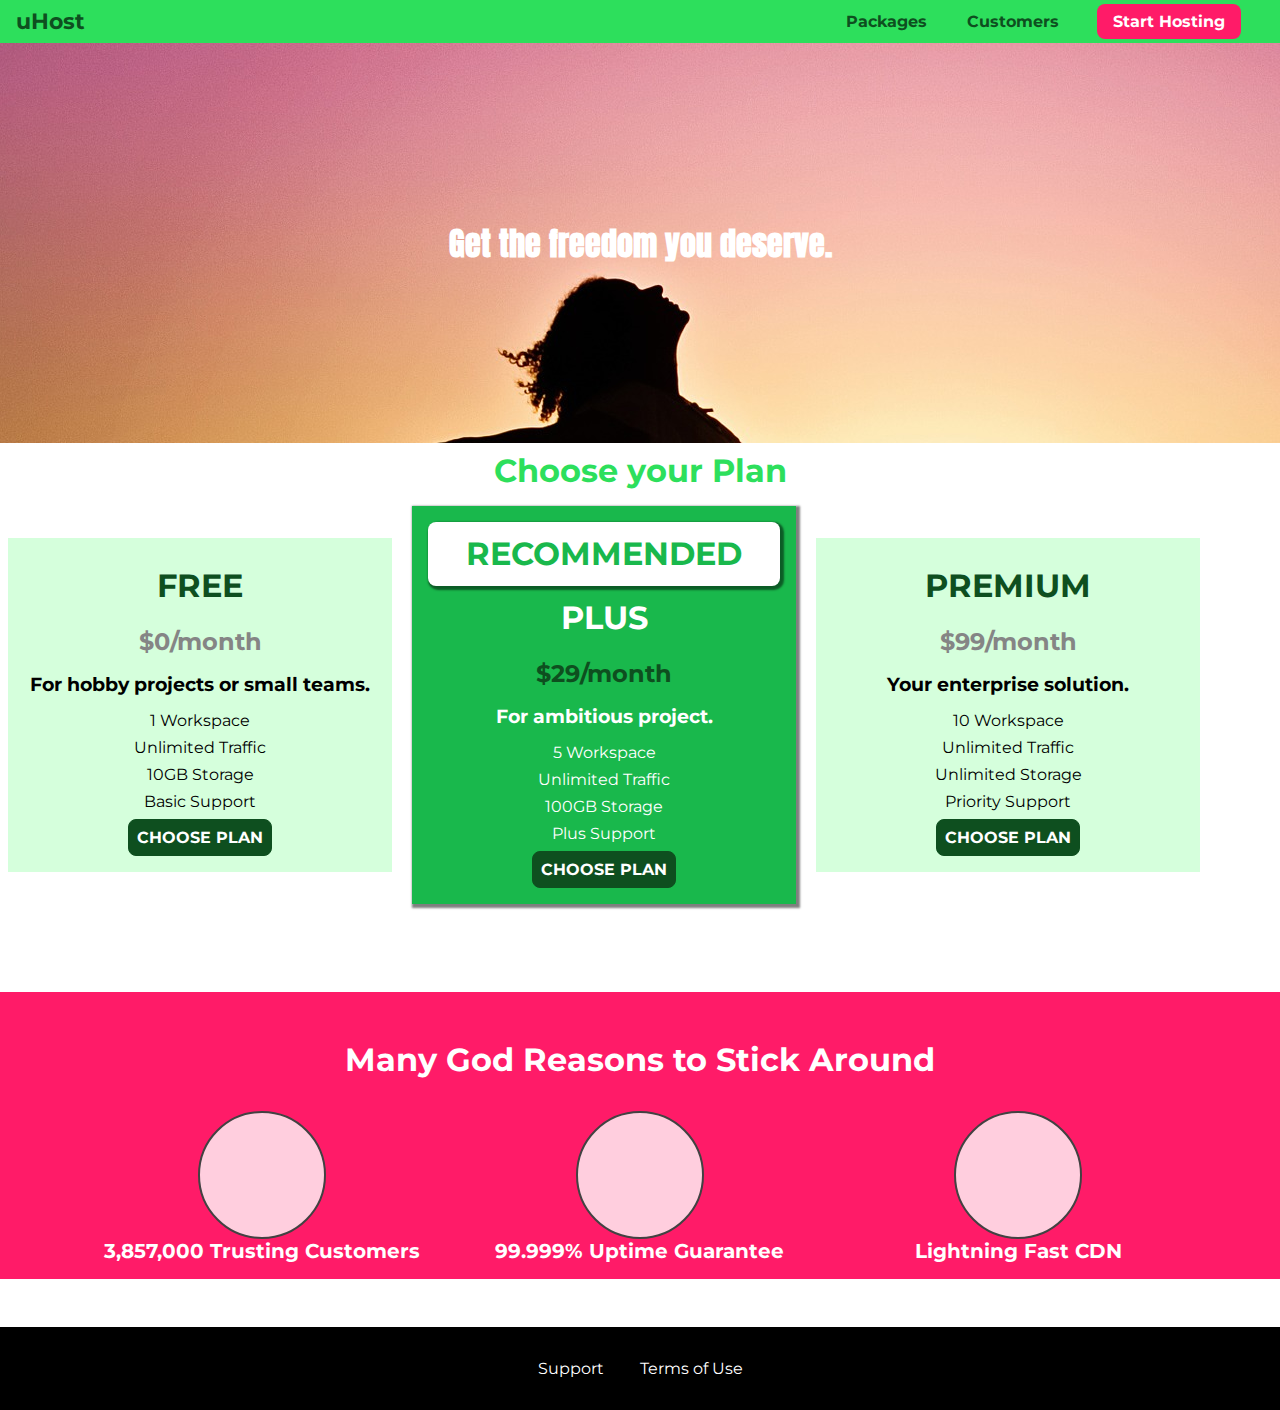
<file: index.html>
<!DOCTYPE html>
<html lang="en">
    <head>
        <meta charset="UTF-8">
        <meta http-equiv="X-UA-Compatible" content="ie=edge">
        <title>uHost</title>
        <link rel="shortcut icon" href="favicon.png">
        <link href="https://fonts.googleapis.com/css2?family=Anton&family=Montserrat:wght@400;700&display=swap" rel="stylesheet">
        <link rel="stylesheet" href="shared.css">
        <link rel="stylesheet" href="main.css">
    </head>
    
    <body>
        <header class="main-header">
            <div>
                <a href="index.html" class="main-header__brand">uHost</a>
            </div>
            <nav class="main-nav">
                <ul class="main-nav__items">
                    <li class="main-nav__item">
                        <a href="packages/index.html">Packages</a>
                    </li>
                    <li class="main-nav__item">
                        <a href="customers/index.html">Customers</a>
                    </li>
                    <li class="main-nav__item main-nav__item--cta">
                        <a href="start-hosting/index.html">Start Hosting</a>
                    </li>
                </ul>
            </nav>
        </header>
        
        <main>
            <section id="product-overview">
                <h1>Get the freedom you deserve.</h1>
            </section>
            
            <section id="plans">
                <h1 class="section-title">Choose your Plan</h1>
                <div>
                    <article class="plan">
                        <h1 class="plan__title">FREE</h1>
                        <h2 class="plan__price">$0/month</h2>
                        <h3>For hobby projects or small teams.</h3>
                        <ul class="plan__features">
                            <li>1 Workspace</li>
                            <li>Unlimited Traffic</li>
                            <li>10GB Storage</li>
                            <li>Basic Support</li>
                        </ul>
                        <div>
                            <button class="button">CHOOSE PLAN</button>
                        </div>
                    </article>
                    <article class="plan plan--highlighted">
                        <h1 class="plan__annotation">RECOMMENDED</h1>
                        <h1 class="plan__title">PLUS</h1>
                        <h2 class="plan__price">$29/month</h2>
                        <h3>For ambitious project.</h3>
                        <ul class="plan__features">
                            <li class="plan__feature">5 Workspace</li>
                            <li class="plan__feature">Unlimited Traffic</li>
                            <li class="plan__feature">100GB Storage</li>
                            <li class="plan__feature">Plus Support</li>
                        </ul>
                        <div>
                            <button class="button">CHOOSE PLAN</button>
                        </div>
                    </article>
                    <article class="plan">
                        <h1 class="plan__title">PREMIUM</h1>
                        <h2 class="plan__price">$99/month</h2>
                        <h3>Your enterprise solution.</h3>
                        <ul class="plan__features">
                            <li class="plan__feature">10 Workspace</li>
                            <li class="plan__feature">Unlimited Traffic</li>
                            <li class="plan__feature">Unlimited Storage</li>
                            <li class="plan__feature">Priority Support</li>
                        </ul>
                        <div>
                            <button class="button">CHOOSE PLAN</button>
                        </div>
                    </article>
                </div>
            </section>
            
            <section id="key-features">
                <h1 class="section-title">Many God Reasons to Stick Around</h1>
    
                <ul class="key-feature__list">
                    <li class="key-feature">
                        <div class="key-feature__image"></div>
                        <p class="key-feature__description">3,857,000 Trusting Customers</p>
                    </li>
                    <li class="key-feature">
                        <div class="key-feature__image"></div>
                        <p class="key-feature__description">99.999% Uptime Guarantee</p>
                    </li>
                    <li class="key-feature">
                        <div class="key-feature__image"></div>
                        <p class="key-feature__description">Lightning Fast CDN</p>
                    </li>
                </ul>
            </section>
        </main>
        
        <footer class="main-footer">
            <nav>
                <ul class="main-footer__links">
                    <li class="main-footer__link"><a href="#">Support</a></li>
                    <li class="main-footer__link"><a href="#">Terms of Use</a></li>
                </ul>
            </nav>
        </footer>
    </body>
</html>
</file>
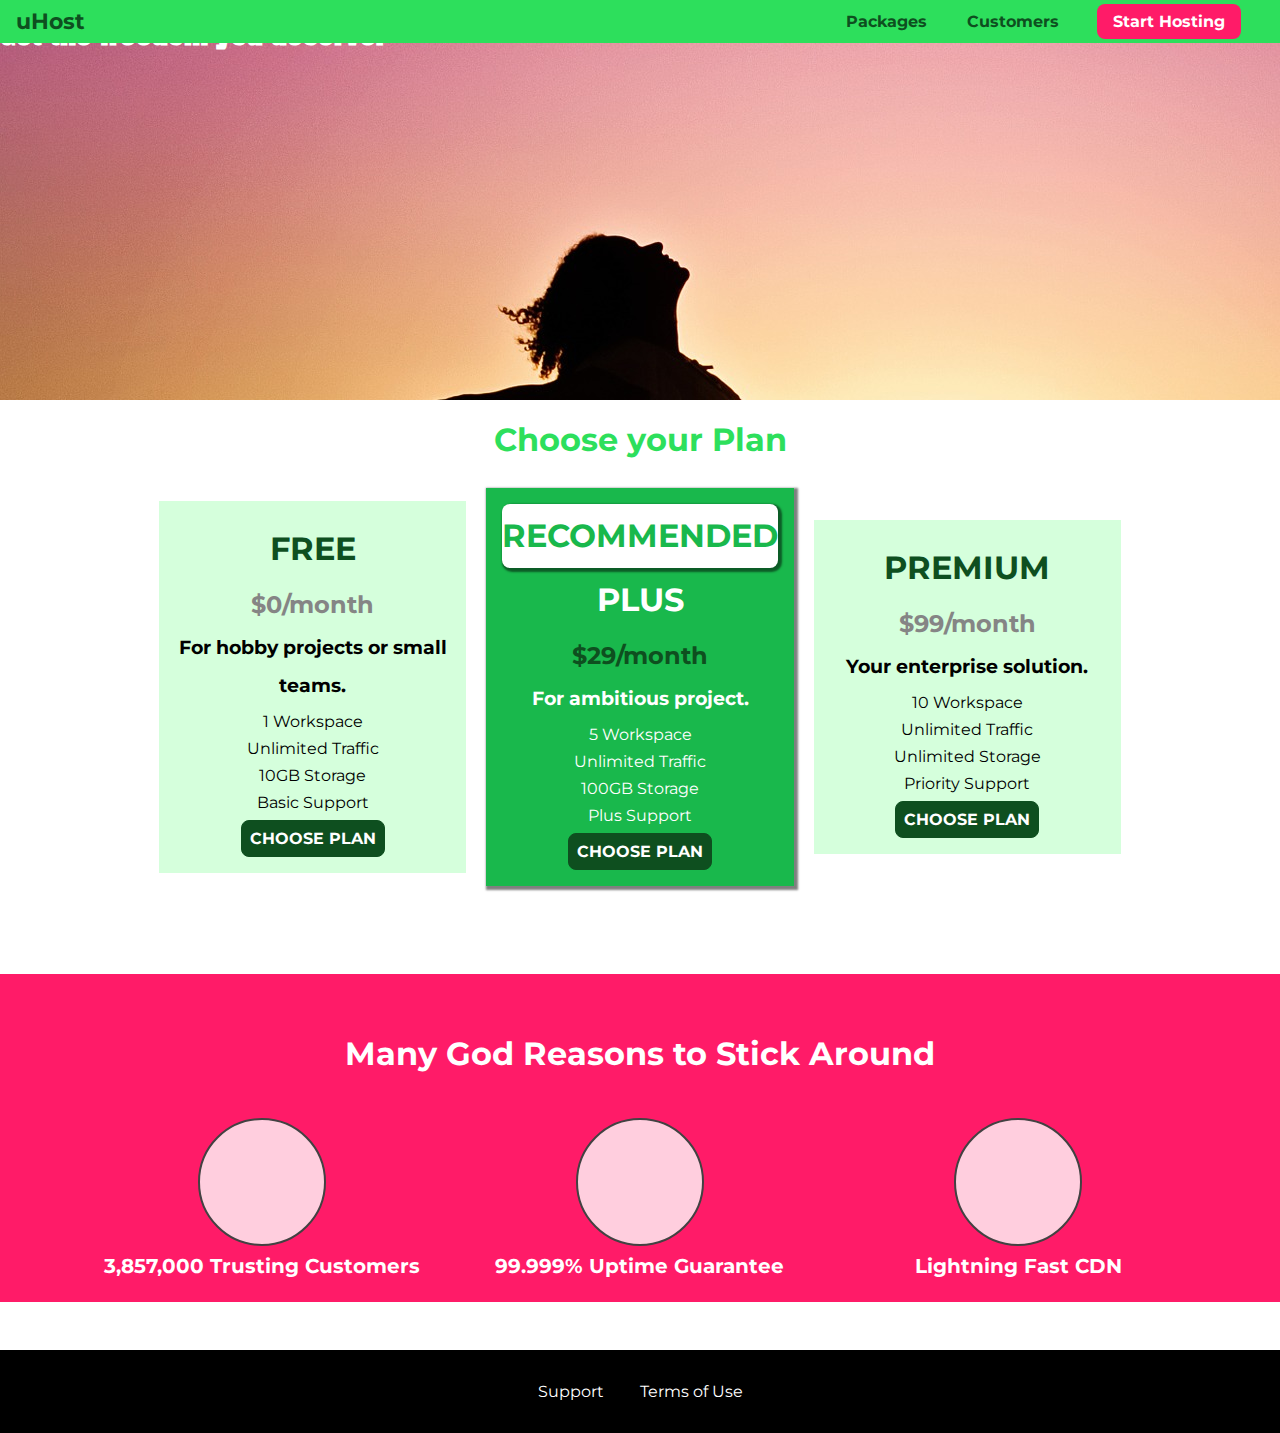
<file: diving-into-the-basic-of-css/index.html>
<!DOCTYPE html>
<html lang="en">
    <head>
        <meta charset="UTF-8">
        <meta http-equiv="X-UA-Compatible" content="ie=edge">
        <title>uHost</title>
        <link rel="shortcut icon" href="favicon.png">
        <link href="https://fonts.googleapis.com/css2?family=Anton&family=Montserrat:wght@400;700&display=swap" rel="stylesheet">
        <link rel="stylesheet" href="shared.css">
        <link rel="stylesheet" href="main.css">
    </head>
    
    <body>
        <header class="main-header">
            <div>
                <a href="index.html" class="main-header__brand">uHost</a>
            </div>
            <nav class="main-nav">
                <ul class="main-nav__items">
                    <li class="main-nav__item">
                        <a href="packages/index.html">Packages</a>
                    </li>
                    <li class="main-nav__item">
                        <a href="customers/index.html">Customers</a>
                    </li>
                    <li class="main-nav__item main-nav__item--cta">
                        <a href="start-hosting/index.html">Start Hosting</a>
                    </li>
                </ul>
            </nav>
        </header>
        
        <main>
            <section id="product-overview">
                <h1>Get the freedom you deserve.</h1>
            </section>
            
            <section id="plans">
                <h1 class="section-title">Choose your Plan</h1>
                <div class="plan__list">
                    <article class="plan">
                        <h1 class="plan__title">FREE</h1>
                        <h2 class="plan__price">$0/month</h2>
                        <h3>For hobby projects or small teams.</h3>
                        <ul class="plan__features">
                            <li>1 Workspace</li>
                            <li>Unlimited Traffic</li>
                            <li>10GB Storage</li>
                            <li>Basic Support</li>
                        </ul>
                        <div>
                            <button class="button">CHOOSE PLAN</button>
                        </div>
                    </article>
                    <article class="plan plan--highlighted">
                        <h1 class="plan__annotation">RECOMMENDED</h1>
                        <h1 class="plan__title">PLUS</h1>
                        <h2 class="plan__price">$29/month</h2>
                        <h3>For ambitious project.</h3>
                        <ul class="plan__features">
                            <li class="plan__feature">5 Workspace</li>
                            <li class="plan__feature">Unlimited Traffic</li>
                            <li class="plan__feature">100GB Storage</li>
                            <li class="plan__feature">Plus Support</li>
                        </ul>
                        <div>
                            <button class="button">CHOOSE PLAN</button>
                        </div>
                    </article>
                    <article class="plan">
                        <h1 class="plan__title">PREMIUM</h1>
                        <h2 class="plan__price">$99/month</h2>
                        <h3>Your enterprise solution.</h3>
                        <ul class="plan__features">
                            <li class="plan__feature">10 Workspace</li>
                            <li class="plan__feature">Unlimited Traffic</li>
                            <li class="plan__feature">Unlimited Storage</li>
                            <li class="plan__feature">Priority Support</li>
                        </ul>
                        <div>
                            <button class="button">CHOOSE PLAN</button>
                        </div>
                    </article>
                </div>
            </section>
            
            <section id="key-features">
                <h1 class="section-title">Many God Reasons to Stick Around</h1>
    
                <ul class="key-feature__list">
                    <li class="key-feature">
                        <div class="key-feature__image"></div>
                        <p class="key-feature__description">3,857,000 Trusting Customers</p>
                    </li>
                    <li class="key-feature">
                        <div class="key-feature__image"></div>
                        <p class="key-feature__description">99.999% Uptime Guarantee</p>
                    </li>
                    <li class="key-feature">
                        <div class="key-feature__image"></div>
                        <p class="key-feature__description">Lightning Fast CDN</p>
                    </li>
                </ul>
            </section>
        </main>
        
        <footer class="main-footer">
            <nav>
                <ul class="main-footer__links">
                    <li class="main-footer__link"><a href="#">Support</a></li>
                    <li class="main-footer__link"><a href="#">Terms of Use</a></li>
                </ul>
            </nav>
        </footer>
    </body>
</html>
</file>
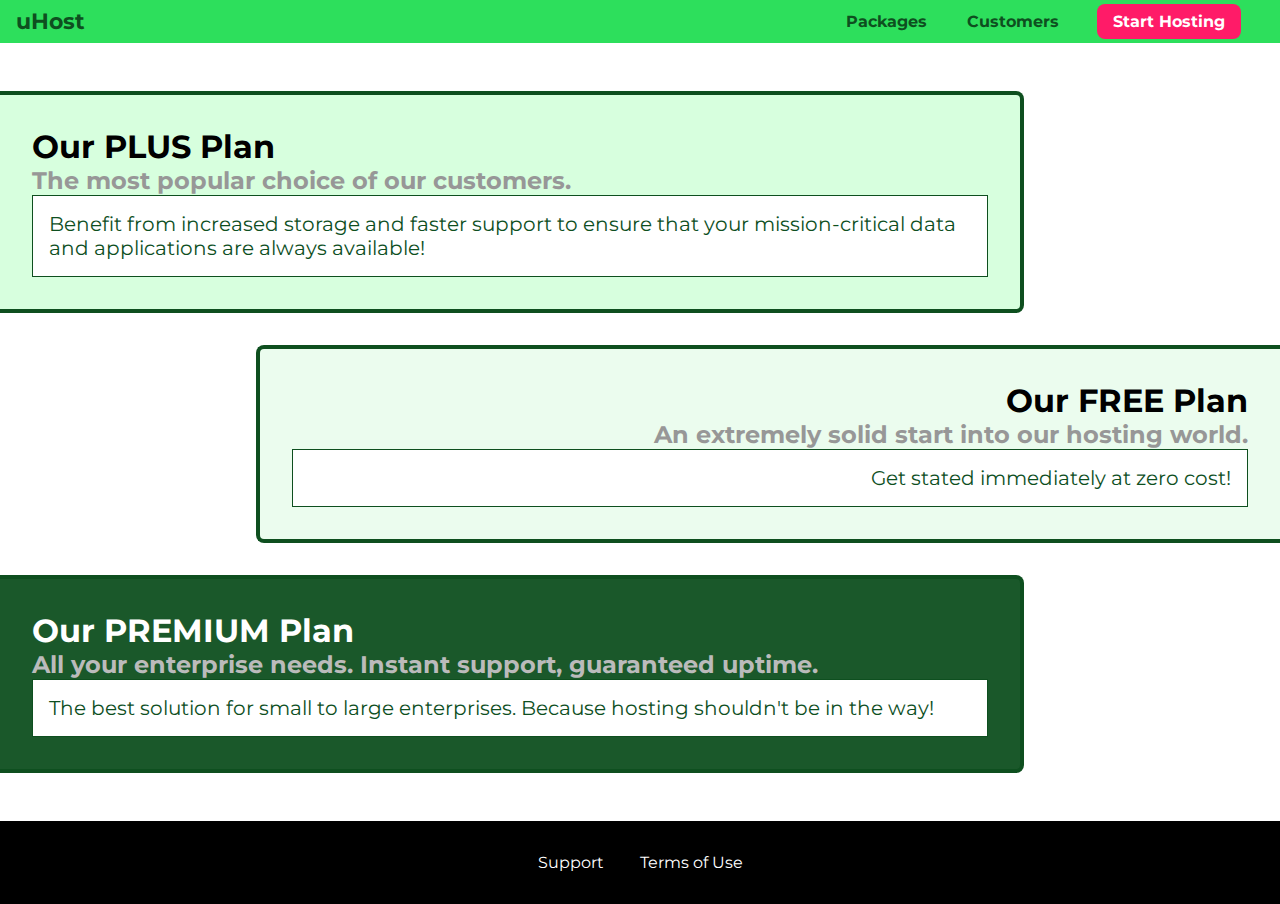
<file: packages/index.html>
<!DOCTYPE html>
<html lang="en">
    <head>
        <meta charset="UTF-8">
        <meta http-equiv="X-UA-Compatible" content="ie=edge">
        <title>uHost</title>
        <link rel="shortcut icon" href="../favicon.png">
        <link href="https://fonts.googleapis.com/css2?family=Anton&family=Montserrat:wght@400;700&display=swap" rel="stylesheet">
        <link rel="stylesheet" href="../shared.css">
        <link rel="stylesheet" href="packages.css">
    </head>
    
    <body>
        <header class="main-header">
            <div>
                <a href="../index.html" class="main-header__brand">uHost</a>
            </div>
            <nav class="main-nav">
                <ul class="main-nav__items">
                    <li class="main-nav__item">
                        <a href="index.html">Packages</a>
                    </li>
                    <li class="main-nav__item">
                        <a href="../customers/index.html">Customers</a>
                    </li>
                    <li class="main-nav__item main-nav__item--cta">
                        <a href="../start-hosting/index.html">Start Hosting</a>
                    </li>
                </ul>
            </nav>
        </header>
        
        <main>
            <section class="package" id="plus">
                <a href="#">
                    <h1 class="package__title">Our PLUS Plan</h1>
                    <h2 class="package__subtitle">The most popular choice of our customers.</h2>
                    <p class="package__info">
                        Benefit from increased storage and faster support to ensure that
                        your mission-critical data and applications are always available!
                    </p>
                </a>
            </section>
    
            <section class="package" id="free">
                <a href="#">
                    <h1 class="package__title">Our FREE Plan</h1>
                    <h2 class="package__subtitle">An extremely solid start into our hosting world.</h2>
                    <p class="package__info">Get stated immediately at zero cost!</p>
                </a>
            </section>
            
            <div class="clear"></div>
            
            <section class="package" id="premium">
                <a href="#">
                    <h1 class="package__title">Our PREMIUM Plan</h1>
                    <h2 class="package__subtitle">All your enterprise needs. Instant support, guaranteed uptime.</h2>
                    <p class="package__info">The best solution for small to large enterprises. Because hosting shouldn't be in the way!</p>
                </a>
            </section>
        </main>
        
        <footer class="main-footer">
            <nav>
                <ul class="main-footer__links">
                    <li class="main-footer__link"><a href="#">Support</a></li>
                    <li class="main-footer__link"><a href="#">Terms of Use</a></li>
                </ul>
            </nav>
        </footer>
    </body>
</html>
</file>
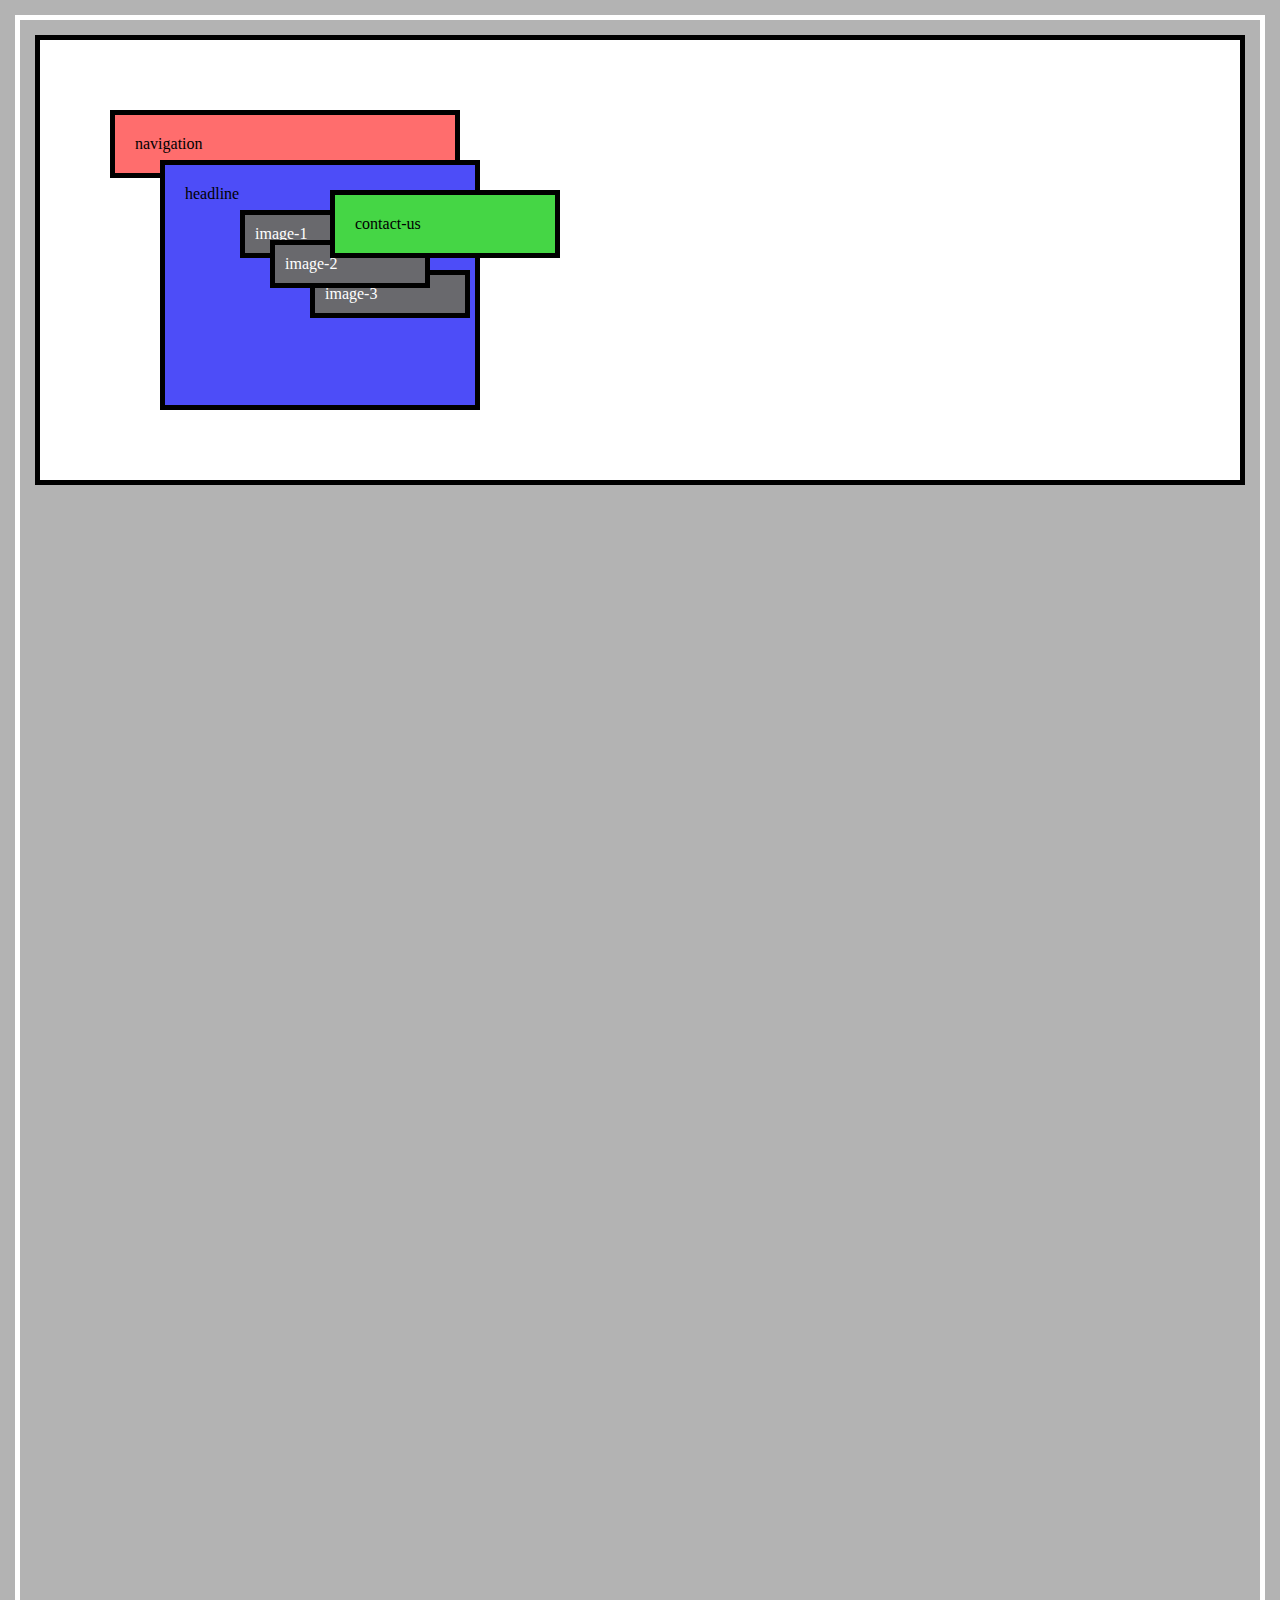
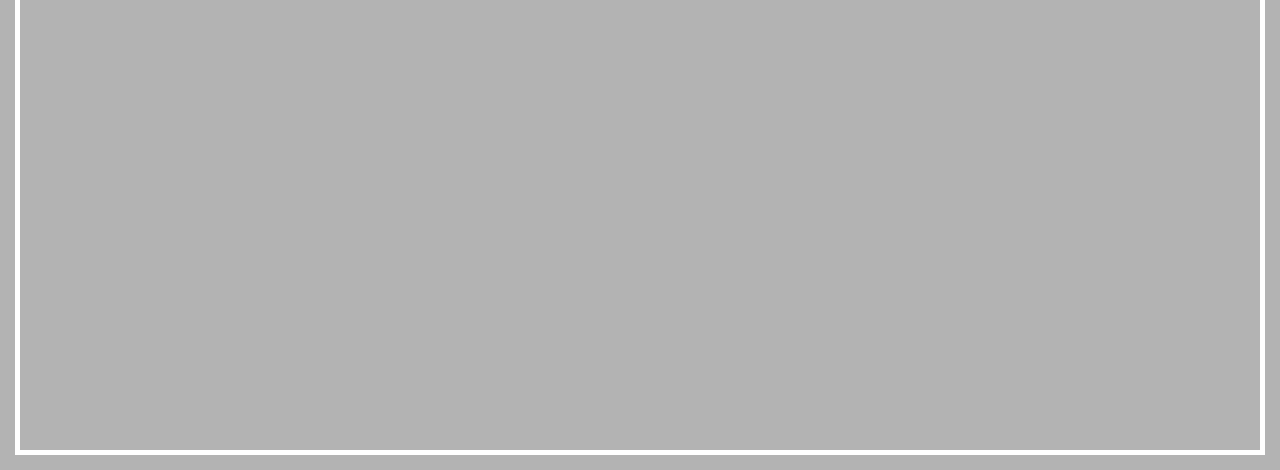
<file: position-elements-with-css-2/index.html>
<!DOCTYPE html>
<html lang="en">
    <head>
        <meta charset="UTF-8">
        <link rel="stylesheet" href="main.css">
        <title>Position</title>
    </head>
    <body>
        <div class="navigation">navigation</div>
        <div class="headline">headline
            <div class="image-1">image-1</div>
            <div class="image-2">image-2</div>
            <div class="image-3">image-3</div>
        </div>
        <div class="contact-us">contact-us</div>
    </body>
</html>
</file>
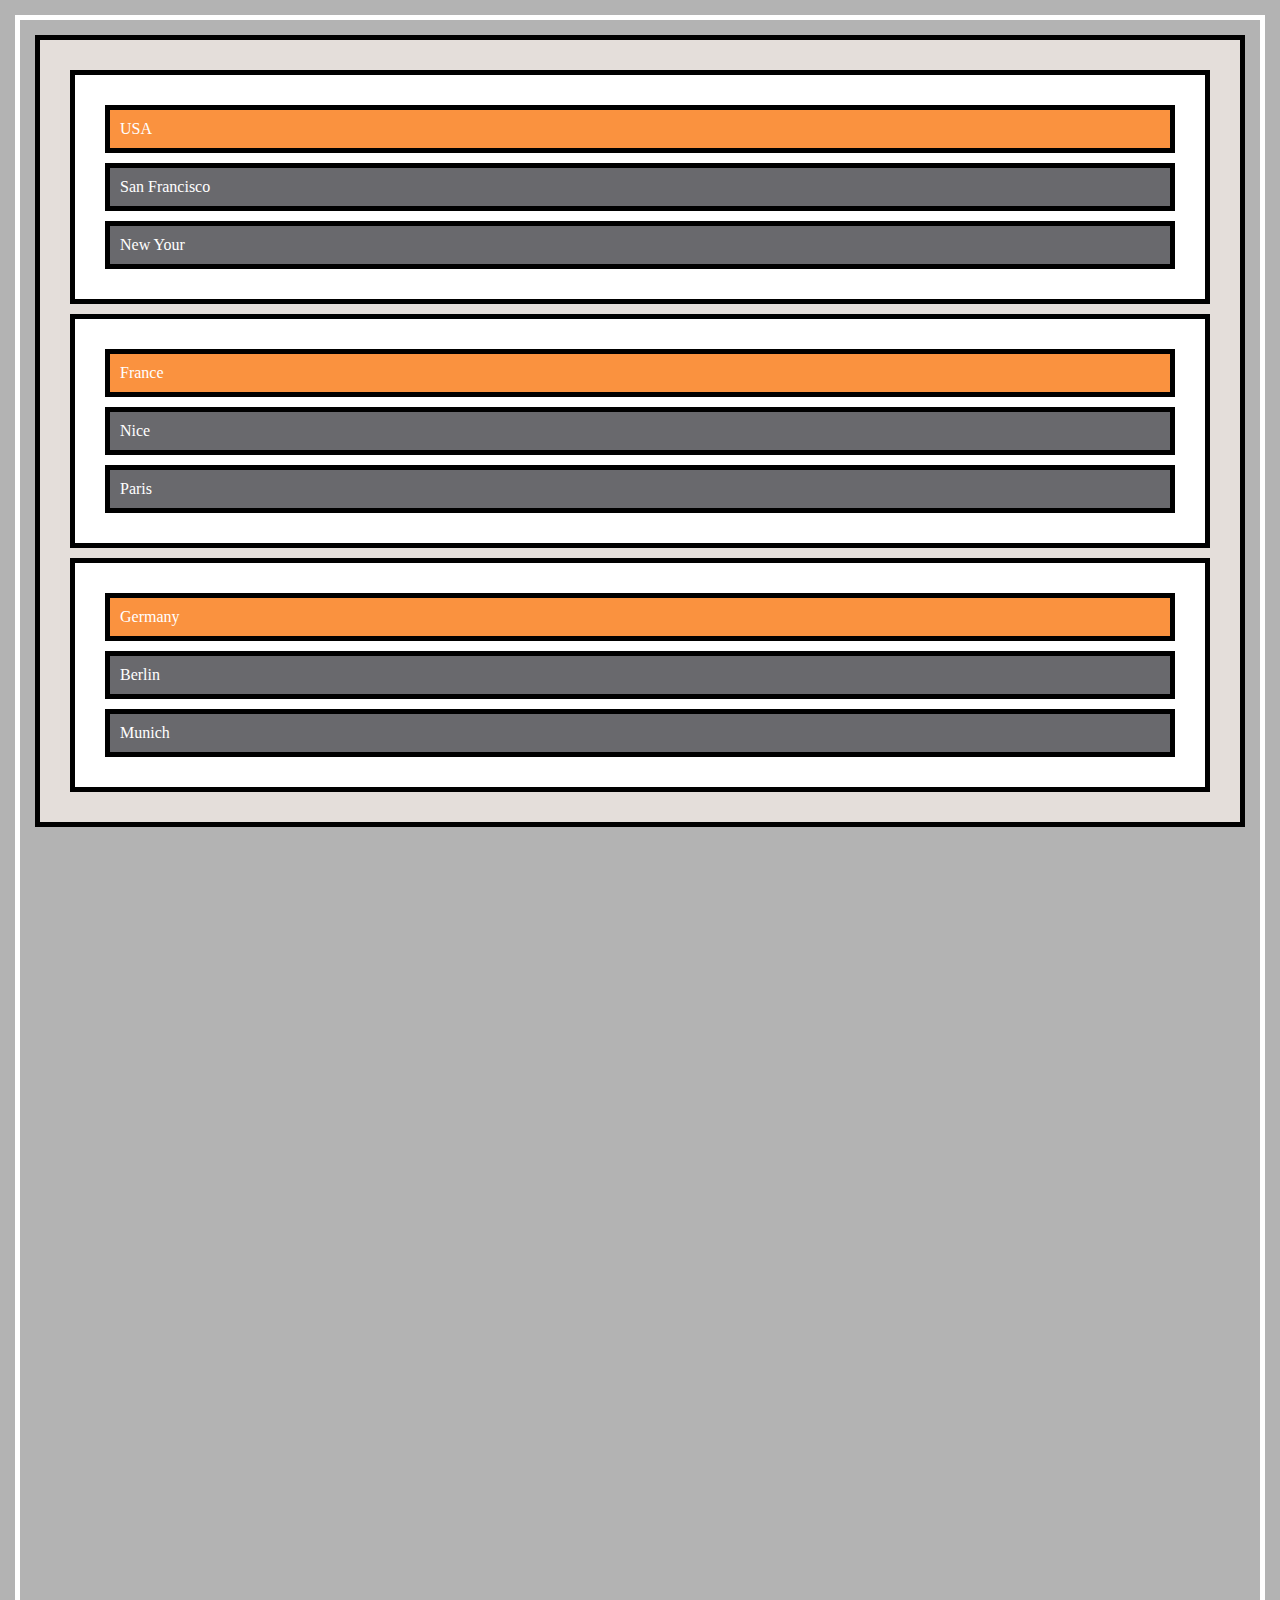
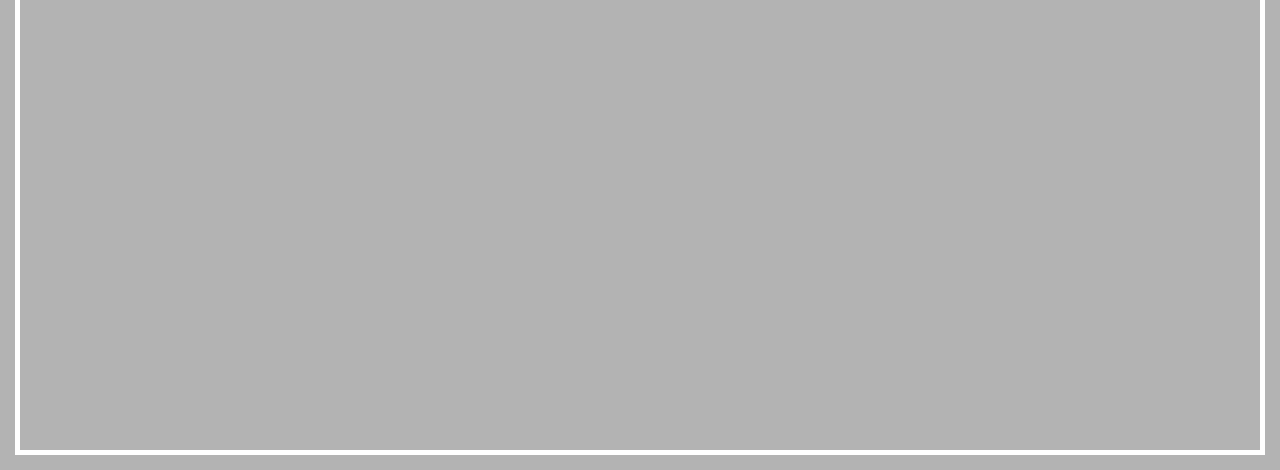
<file: position-elements-with-css/index.html>
<!DOCTYPE html>
<html lang="en">
    <head>
        <meta charset="UTF-8">
        <meta http-equiv="X-UA-Compatible" content="ie-edge">
        <link rel="stylesheet" href="main.css">
        <title>Position</title>
    </head>
    <body>
        <div class="parent">
            <div class="country">USA</div>
            <div class="cities">San Francisco</div>
            <div class="cities">New Your</div>
        </div>
    
        <div class="parent">
            <div class="country">France</div>
            <div class="cities">Nice</div>
            <div class="cities">Paris</div>
        </div>
    
        <div class="parent">
            <div class="country">Germany</div>
            <div class="cities">Berlin</div>
            <div class="cities">Munich</div>
        </div>
    </body>
</html>
</file>
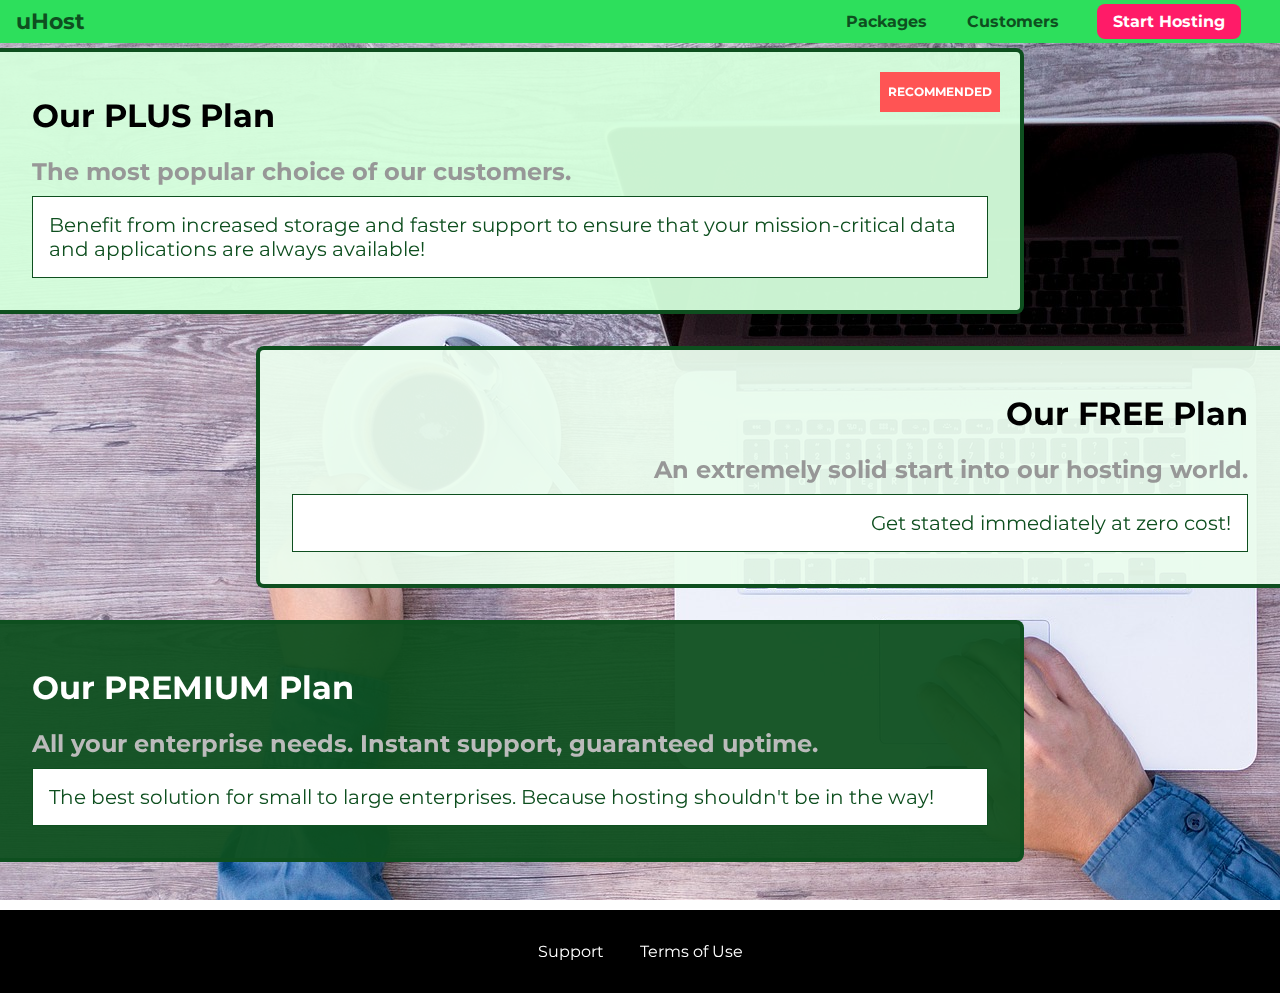
<file: diving-into-the-basic-of-css/packages/index.html>
<!DOCTYPE html>
<html lang="en">
    <head>
        <meta charset="UTF-8">
        <meta http-equiv="X-UA-Compatible" content="ie=edge">
        <title>uHost</title>
        <link rel="shortcut icon" href="../favicon.png">
        <link href="https://fonts.googleapis.com/css2?family=Anton&family=Montserrat:wght@400;700&display=swap" rel="stylesheet">
        <link rel="stylesheet" href="../shared.css">
        <link rel="stylesheet" href="packages.css">
    </head>
    
    <body>
        <div class="background"></div>
        
        <header class="main-header">
            <div>
                <a href="../index.html" class="main-header__brand">uHost</a>
            </div>
            <nav class="main-nav">
                <ul class="main-nav__items">
                    <li class="main-nav__item">
                        <a href="index.html">Packages</a>
                    </li>
                    <li class="main-nav__item">
                        <a href="../customers/index.html">Customers</a>
                    </li>
                    <li class="main-nav__item main-nav__item--cta">
                        <a href="../start-hosting/index.html">Start Hosting</a>
                    </li>
                </ul>
            </nav>
        </header>
        
        <main>
            <section class="package" id="plus">
                <a href="#">
                    <h1 class="package__title">Our PLUS Plan</h1>
                    <h2 class="package__badge">RECOMMENDED</h2>
                    <h2 class="package__subtitle">The most popular choice of our customers.</h2>
                    <p class="package__info">
                        Benefit from increased storage and faster support to ensure that
                        your mission-critical data and applications are always available!
                    </p>
                </a>
            </section>
    
            <section class="package" id="free">
                <a href="#">
                    <h1 class="package__title">Our FREE Plan</h1>
                    <h2 class="package__subtitle">An extremely solid start into our hosting world.</h2>
                    <p class="package__info">Get stated immediately at zero cost!</p>
                </a>
            </section>
            
            <div class="clear"></div>
            
            <section class="package" id="premium">
                <a href="#">
                    <h1 class="package__title">Our PREMIUM Plan</h1>
                    <h2 class="package__subtitle">All your enterprise needs. Instant support, guaranteed uptime.</h2>
                    <p class="package__info">The best solution for small to large enterprises. Because hosting shouldn't be in the way!</p>
                </a>
            </section>
        </main>
        
        <footer class="main-footer">
            <nav>
                <ul class="main-footer__links">
                    <li class="main-footer__link"><a href="#">Support</a></li>
                    <li class="main-footer__link"><a href="#">Terms of Use</a></li>
                </ul>
            </nav>
        </footer>
    </body>
</html>
</file>
<file: shared.css>
* {
  box-sizing: border-box;
  margin: 0;
}

body {
  font-family: 'Montserrat', sans-serif;
  display: block;
}

.main-header {
  background: #2ddf5c;
  width: 100%;
  padding: 8px 16px;
}

.main-header > div {
  display: inline-block;
  vertical-align: middle;
}

.main-header__brand {
  color: #0e4f1f;
  text-decoration: none;
  font-weight: bold;
  font-size: 22px;
}

.main-nav {
  display: inline-block;
  text-align: right;
  width: calc(100% - 80px);
  vertical-align: middle;
}

.main-nav__items {
  padding: 0;
  margin: 0;
  list-style: none;
}

.main-nav__item {
  display: inline-block;
  margin: 0 16px;
}

.main-nav__item a {
  color: #0e4f1f;
  text-decoration: none;
  font-weight: bold;
  padding: 2px;
}

.main-nav__item a:hover,
.main-nav__item a:active {
  color: white;
  border-bottom: 5px solid white;
}

.main-nav__item--cta a {
  color: white;
  background: #ff1b68;
  padding: 8px 16px;
  border-radius: 8px;
}

.main-nav__item--cta a:hover,
.main-nav__item--cta a:active {
  color: #ff1b68;
  background: white;
  border: none;
}

.main-footer {
  background: black;
  padding: 32px;
  margin-top: 48px;
}

.main-footer__links {
  list-style: none;
  margin: 0;
  padding: 0;
  text-align: center;
}

.main-footer__link {
  display: inline-block;
  margin: 0 16px;
}

.main-footer__link > a {
  color: white;
  text-decoration: none;
}

.main-footer__link > a:hover,
.main-footer__link > a:active {
  color: #ccc;
}

.button {
  background: #0e4f1f;
  color: white;
  font: inherit;
  border: 1.5px solid #0e4f1f;
  padding: 8px;
  border-radius: 8px;
  font-weight: bold;
  cursor: pointer;
}

.button:hover,
.button:active {
  background: white;
  color: #0e4f1f;
}

.button:focus {
  outline: none;
}
</file>
<file: main.css>
#product-overview {
  width: 100%;
  height: 400px;
  background: url("freedom.jpg");
  display: flex;
  align-items: center;
  justify-content: center;
}

#product-overview h1 {
  color: white;
  font-family: 'Anton', sans-serif;
}

.section-title {
  color: #2ddf5c;
  font-family: inherit;
  text-align: center;
  margin: 8px 0;
}

.plan {
  background: #d5ffdc;
  text-align: center;
  padding: 16px;
  margin: 8px;
  display: inline-block;
  width: 30%;
  vertical-align: middle;
}

.plan h1, h2, h3 {
  line-height: 2;
}

.plan--highlighted {
  background: #19b84c;
  color: white;
  box-shadow: 2px 2px 2px 2px rgba(0, 0, 0, 0.5);
}

.plan__annotation {
  background: white;
  color: #19b84c;
  box-shadow: 2px 2px 2px 2px rgba(0 ,0, 0, 0.5);
  border-radius: 8px;
}

.plan__title {
  color: #0e4f1f;
}

.plan__price {
  color: #858585;
}

.plan--highlighted .plan__title {
  color: white;
}

.plan--highlighted .plan__price {
  color: #0e4f1f;
}

.plan__features {
  list-style: none;
  margin: 0;
  padding: 0;
}

.plan__features li {
  margin: 8px 0;
}

.plan__feature {
  margin: 8px 0;
}

#key-features {
  background: #ff1b68;
  margin-top: 80px;
  padding: 16px;
}

#key-features > .section-title {
  color: white;
  margin: 32px;
}

.key-feature__list {
  list-style: none;
  margin: 0;
  padding: 0;
  text-align: center;
}

.key-feature {
  display: inline-block;
  width: 30%;
  vertical-align: top;
}

.key-feature__image {
  background: #ffcede;
  width: 128px;
  height: 128px;
  border: 2px solid #424242;
  border-radius: 50%;
  margin: auto;
}

.key-feature__description {
  text-align: center;
  font-weight: bold;
  color: white;
  font-size: 20px;
}
</file>
<file: diving-into-the-basic-of-css/shared.css>
* {
  box-sizing: border-box;
  margin: 0;
}

body {
  font-family: 'Montserrat', sans-serif;
  display: block;
}

h1, h2, h3 {
  line-height: 2;
}

.main-header {
  background: #2ddf5c;
  position: fixed;
  top: 0;
  left: 0;
  width: 100%;
  padding: 8px 16px;
  z-index: 1;
}

.main-header > div {
  display: inline-block;
  vertical-align: middle;
}

.main-header__brand {
  color: #0e4f1f;
  text-decoration: none;
  font-weight: bold;
  font-size: 22px;
}

.main-nav {
  display: inline-block;
  text-align: right;
  width: calc(100% - 80px);
  vertical-align: middle;
}

.main-nav__items {
  padding: 0;
  margin: 0;
  list-style: none;
}

.main-nav__item {
  display: inline-block;
  margin: 0 16px;
}

.main-nav__item a {
  color: #0e4f1f;
  text-decoration: none;
  font-weight: bold;
  padding: 2px;
}

.main-nav__item a:hover,
.main-nav__item a:active {
  color: white;
  border-bottom: 5px solid white;
}

.main-nav__item--cta a {
  color: white;
  background: #ff1b68;
  padding: 8px 16px;
  border-radius: 8px;
}

.main-nav__item--cta a:hover,
.main-nav__item--cta a:active {
  color: #ff1b68;
  background: white;
  border: none;
}

.main-footer {
  background: black;
  padding: 32px;
  margin-top: 48px;
}

.main-footer__links {
  list-style: none;
  margin: 0;
  padding: 0;
  text-align: center;
}

.main-footer__link {
  display: inline-block;
  margin: 0 16px;
}

.main-footer__link > a {
  color: white;
  text-decoration: none;
}

.main-footer__link > a:hover,
.main-footer__link > a:active {
  color: #ccc;
}

.button {
  background: #0e4f1f;
  color: white;
  font: inherit;
  border: 1.5px solid #0e4f1f;
  padding: 8px;
  border-radius: 8px;
  font-weight: bold;
  cursor: pointer;
}

.button:hover,
.button:active {
  background: white;
  color: #0e4f1f;
}

.button:focus {
  outline: none;
}
</file>
<file: diving-into-the-basic-of-css/main.css>
#product-overview {
  width: 100%;
  height: 400px;
  background: url("freedom.jpg");
  display: flex;
  align-items: start;
  justify-content: start;
}

#product-overview h1 {
  color: white;
  font-family: 'Anton', sans-serif;
}

.section-title {
  color: #2ddf5c;
  font-family: inherit;
  text-align: center;
  margin: 8px 0;
}

.plan__list {
  width: 80%;
  margin: auto;
  text-align: center;
}

.plan {
  background: #d5ffdc;
  text-align: center;
  padding: 16px;
  margin: 8px;
  display: inline-block;
  width: 30%;
  vertical-align: middle;
}

.plan--highlighted {
  background: #19b84c;
  color: white;
  box-shadow: 2px 2px 2px 2px rgba(0, 0, 0, 0.5);
}

.plan__annotation {
  background: white;
  color: #19b84c;
  box-shadow: 2px 2px 2px 2px rgba(0 ,0, 0, 0.5);
  border-radius: 8px;
}

.plan__title {
  color: #0e4f1f;
}

.plan__price {
  color: #858585;
}

.plan--highlighted .plan__title {
  color: white;
}

.plan--highlighted .plan__price {
  color: #0e4f1f;
}

.plan__features {
  list-style: none;
  margin: 0;
  padding: 0;
}

.plan__features li {
  margin: 8px 0;
}

.plan__feature {
  margin: 8px 0;
}

#key-features {
  background: #ff1b68;
  margin-top: 80px;
  padding: 16px;
}

#key-features > .section-title {
  color: white;
  margin: 32px;
}

.key-feature__list {
  list-style: none;
  margin: 0;
  padding: 0;
  text-align: center;
}

.key-feature {
  display: inline-block;
  width: 30%;
  vertical-align: top;
}

.key-feature__image {
  background: #ffcede;
  width: 128px;
  height: 128px;
  border: 2px solid #424242;
  border-radius: 50%;
  margin: auto;
}

.key-feature__description {
  text-align: center;
  font-weight: bold;
  color: white;
  font-size: 20px;
  padding: 8px 0;
}
</file>
<file: packages/packages.css>
main {
  padding-top: 32px;
}

.package {
  width: 80%;
  margin: 16px 0;
  border: 4px solid #0e4f1f;
  border-left: none;
  border-radius: 0 8px 8px 0;
}

.package:hover,
.package:active {
  box-shadow: 2px 2px 4px rgba(0, 0, 0, 0.5);
  border-color: #ff5454;
}

.package a {
  text-decoration: none;
  color: inherit;
  display: block;
  padding: 32px;
}

.package__subtitle {
  color: #979797;
}

.package__info {
  padding: 16px;
  border: 1px solid #0e4f1f;
  font-size: 20px;
  color: #0e4f1f;
  background: white;
}

.clear {
  clear: both;
}

#plus {
  background: rgba(213, 255, 220, 0.95);
}

#free {
  background: rgba(234, 252, 237, 0.95);
  float: right;
  text-align: right;
  border-right: none;
  border-left: 4px solid #0e4f1f;
  border-radius: 8px 0 0 8px;
}

#free:hover,
#free:active {
  border-left-color: #ff5454;
}

#premium {
  background: rgba(14, 79, 31, 0.95);
}

#premium .package__title {
  color: white;
}

#premium .package__subtitle {
  color: #bbb;
}
</file>
<file: position-elements-with-css-2/main.css>
html {
  background: #b3b3b3;
  padding: 15px;
  border: 5px solid white;
  margin: 15px;
  height: 2000px;
}

body {
  background: white;
  padding: 20px;
  border: 5px solid black;
  margin: 0;
  height: 400px;
}

.navigation, .headline, .contact-us {
  padding: 20px;
  border: 5px solid black;
  margin: 10px;
  position: fixed;
}

.headline div {
  background: rgb(105, 105, 109);
  color: white;
  padding: 10px;
  border: 5px solid black;
  margin: 10px;
  width: 130px;
}

.navigation {
  background: rgb(255, 109, 109);
  top: 100px;
  left: 100px;
  width: 300px;
}

.headline {
  background: rgb(77, 77, 248);
  top: 150px;
  left: 150px;
  width: 270px;
  height: 200px;
  z-index: 1;
}

.contact-us {
  background: rgb(69, 214, 69);
  top: 180px;
  left: 320px;
  width: 180px;
  z-index: 100;
}

.image-1 {
  top: 200px;
  left: 230px;
  position: fixed;
}

.image-2 {
  top: 230px;
  left: 260px;
  position: fixed;
  z-index: 1;
}

.image-3 {
  left: 300px;
  top: 260px;
  position: fixed;
}
</file>
<file: position-elements-with-css/main.css>
html {
  background: #b3b3b3;
  padding: 15px;
  margin: 15px;
  border: 5px solid white;
  height: 2000px;
}

body {
  background: #e4deda;
  padding: 20px;
  border: 5px solid black;
  margin: 0;
}

.parent {
  background: white;
  padding: 20px;
  margin: 10px;
  border: 5px solid black;
}

.parent .country {
  background: #fa923f;
  color: white;
  padding: 10px;
  border: 5px solid black;
  margin: 10px;
  position: sticky;
  top: 0;
}

.parent .cities {
  background: rgb(105, 105, 109);
  color: white;
  padding: 10px;
  border: 5px solid black;
  margin: 10px;
}
</file>
<file: diving-into-the-basic-of-css/packages/packages.css>
main {
  padding-top: 32px;
}

.background {
  background: url("../images/plans-background.jpg");
  width: 100%;
  height: 100%;
  position: fixed;
  z-index: -1;
}

.package {
  width: 80%;
  margin: 16px 0;
  border: 4px solid #0e4f1f;
  border-left: none;
  border-radius: 0 8px 8px 0;
  position: relative;
}

.package:hover,
.package:active {
  box-shadow: 2px 2px 4px rgba(0, 0, 0, 0.5);
  border-color: #ff5454;
}

.package a {
  text-decoration: none;
  color: inherit;
  display: block;
  padding: 32px;
}

.package__badge {
  position: absolute;
  top: 0;
  right: 0;
  margin: 20px;
  font-size: 12px;
  color: white;
  background: #ff5454;
  padding: 8px;
}

.package__subtitle {
  color: #979797;
}

.package__info {
  padding: 16px;
  border: 1px solid #0e4f1f;
  font-size: 20px;
  color: #0e4f1f;
  background: white;
}

.clear {
  clear: both;
}

#plus {
  background: rgba(213, 255, 220, 0.95);
}

#free {
  background: rgba(234, 252, 237, 0.95);
  float: right;
  text-align: right;
  border-right: none;
  border-left: 4px solid #0e4f1f;
  border-radius: 8px 0 0 8px;
}

#free:hover,
#free:active {
  border-left-color: #ff5454;
}

#premium {
  background: rgba(14, 79, 31, 0.95);
}

#premium .package__title {
  color: white;
}

#premium .package__subtitle {
  color: #bbb;
}
</file>
